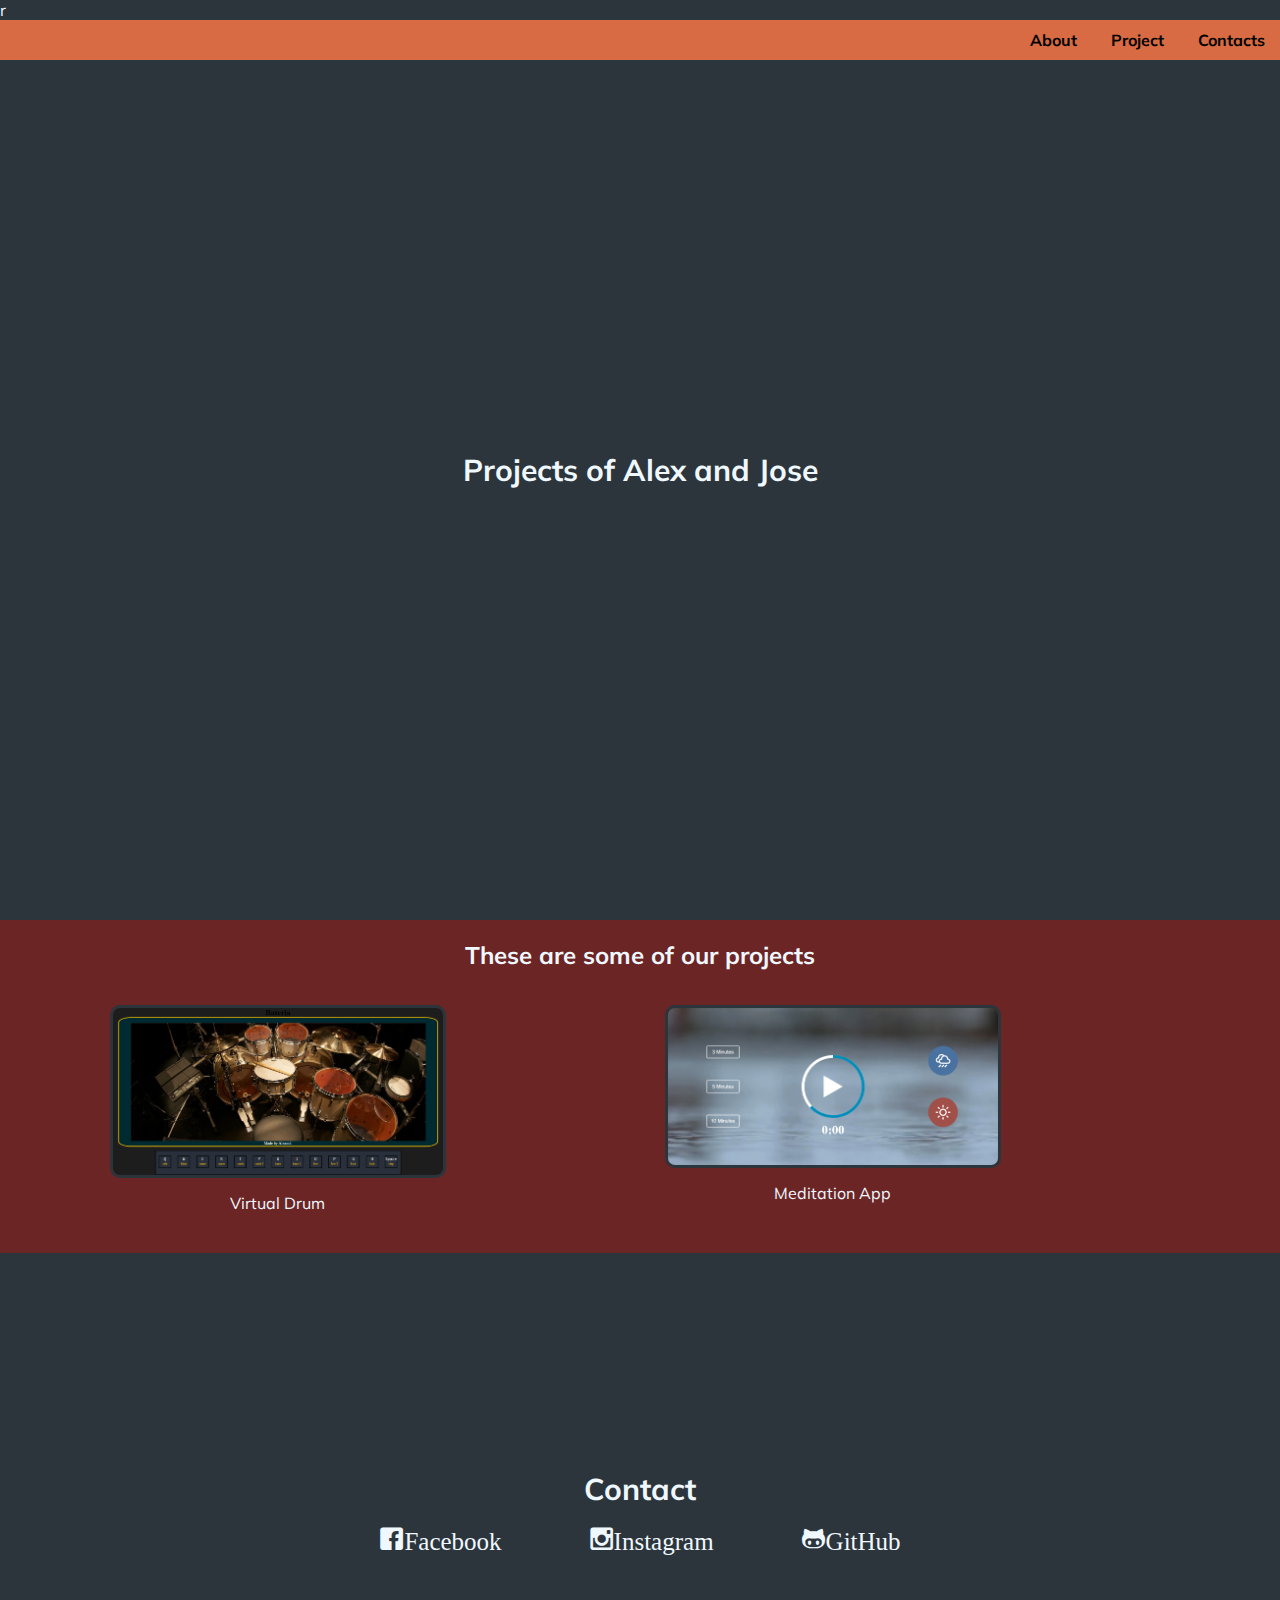
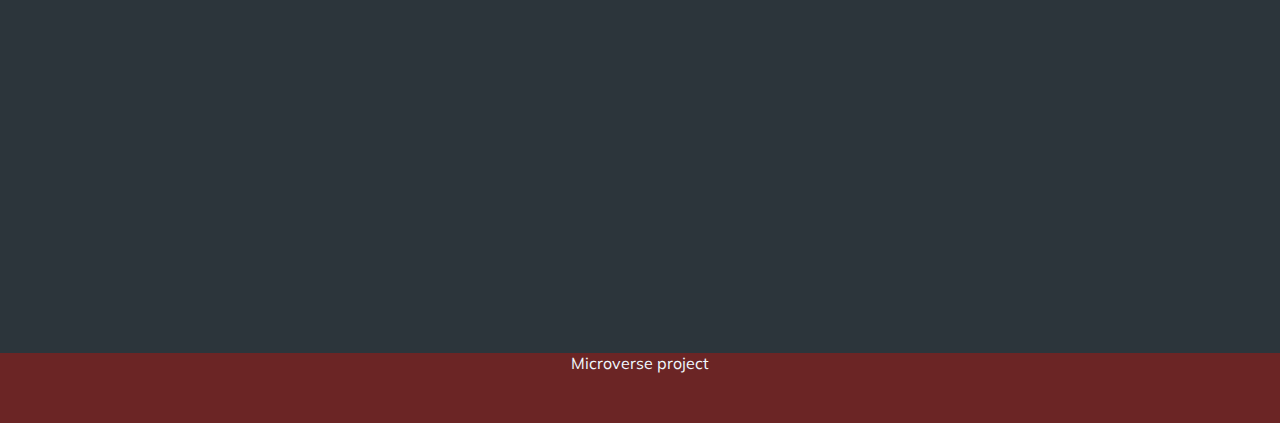
<file: index.html>
r<!DOCTYPE html>
<html lang="es" dir="ltr">

<head>
   
    <meta charset="utf-8" />
    <title>web de documentacion</title>
    <meta name="author" content="Alexoid" />
    <link rel="stylesheet" href="portafolio personal.css"/>
    <link href="https://fonts.googleapis.com/css?family=Roboto:400,700,900&display=swap" rel="stylesheet">
    <link href="https://fonts.googleapis.com/css?family=Muli:300,400,700&display=swap" rel="stylesheet">
    <link rel="stylesheet" href="fonts/style.css">
    <meta name="keywords" content="portafolio personal, diseñador web, ecuador, quito, "/>
    
    
    
</head>
<body>
    <div class="contenedor">
        <nav class="navbar" id="navbar">
            <ul>
                <li><a href="#welcome-section">About</a></li>
                <li><a href="#projects">Project</a></li>
                <li><a href="#profile-link">Contacts</a></li>

            </ul>
        </nav>
        <section id="welcome-section">
            <h1>Projects of Alex and Jose</h1>
        </section>
        <section id="projects">
            <h2>
                
                These are some of our projects
            </h2>
            <div class="cont">
                <div class="pro1"><a class="project-tile" href="https://alexoid1.github.io/Virtual-Drum/" target="_blank"><img src="imagenes/Virtual-Drum.png" alt="virtual drum"></a><div class="descripcion"><p >Virtual Drum</p></div></div>
               
                <div class="pro1"><a  href="https://sunnysparks.github.io/MeditationApp/" target="_blank"><img src="imagenes/screencapture.png" alt="Aplicacion de meditacion"></a><div class="descripcion"><p >Meditation App</p></div></div>
                
                </p></div></div>
                        
            </div>
            
            


        </section>
        <section class="infor" id="profile">

            <p class="contac">Contact</p>
            <a href="https://www.facebook.com/alex.zambrano.3511" target="_blank" id="profile-link"><span class="icon-facebook">Facebook</span></a>
            <a href="https://www.instagram.com/alexzambrano2610/" target="_blank"><span class="icon-instagram">Instagram</span></a>
            <a href="https://github.com/Alexoid1" target="_blank"><span class="icon-github">GitHub</span></a>

            


            
            




        </section>
        <footer>
            <p>Microverse project</p>
           
        </footer>


    </div>
    <script src="https://cdn.freecodecamp.org/testable-projects-fcc/v1/bundle.js"></script>

</body>
</html>
</file>
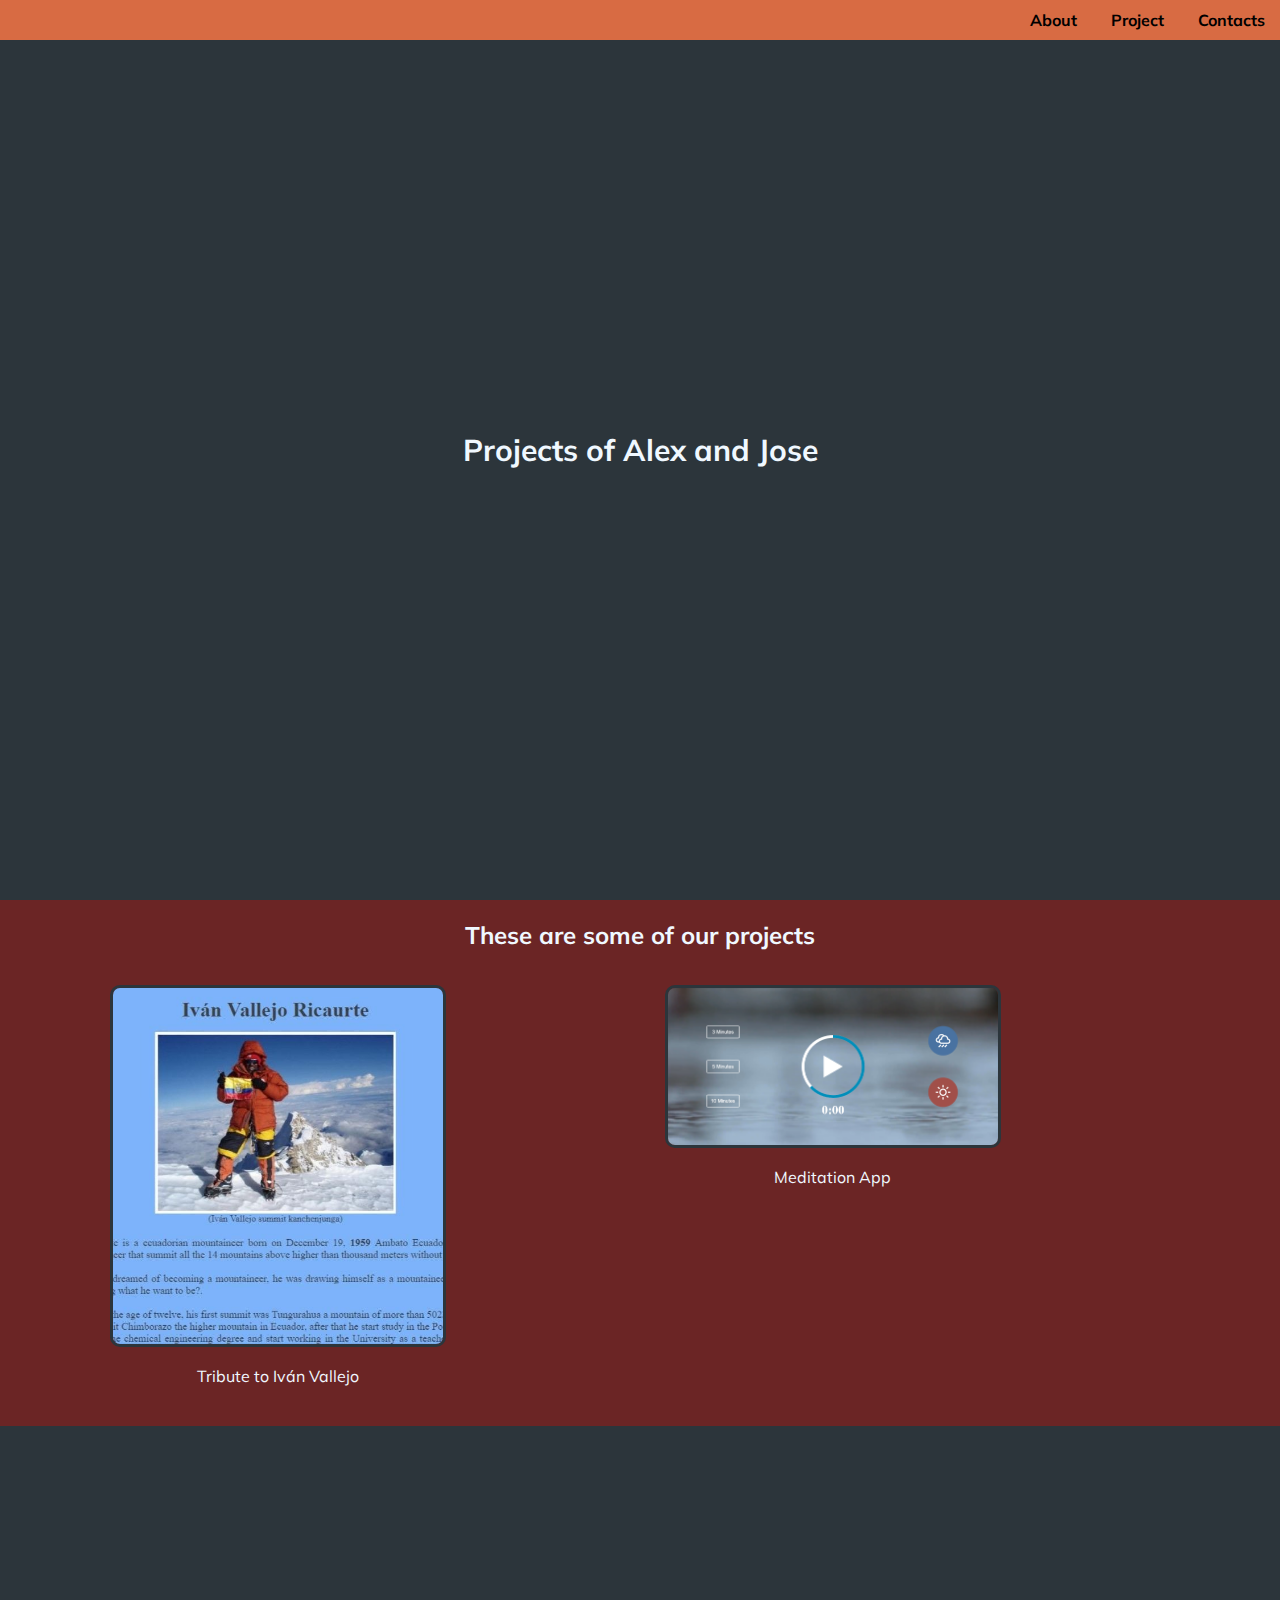
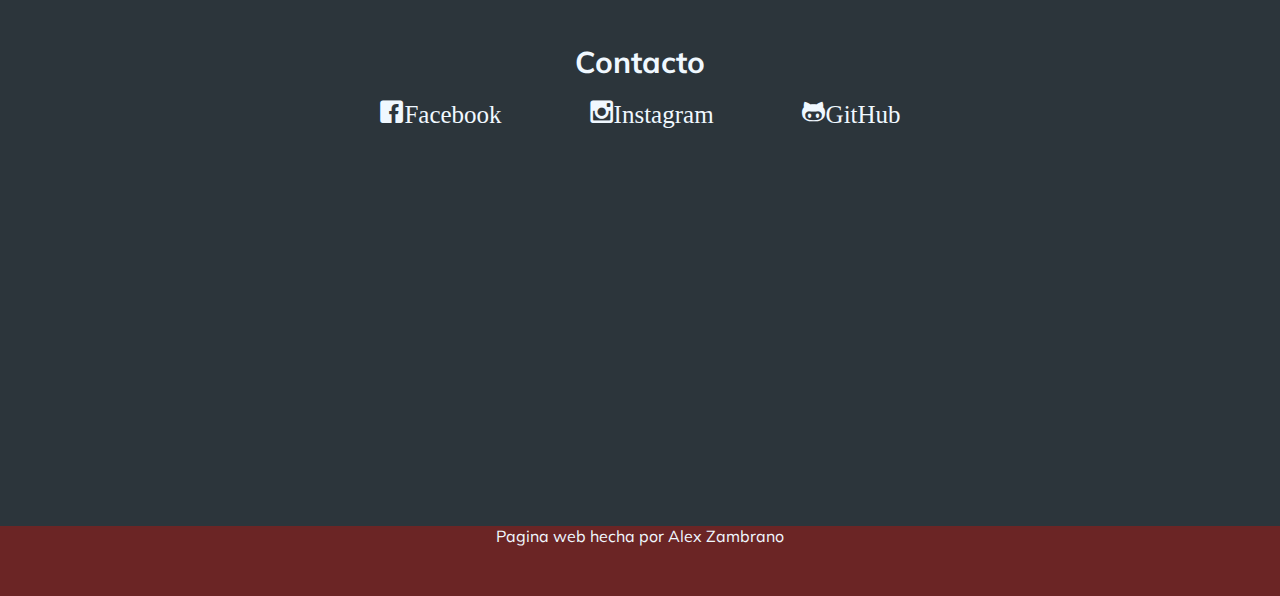
<file: portafolio personal.html>
<!DOCTYPE html>
<html lang="es" dir="ltr">

<head>
   
    <meta charset="utf-8" />
    <title>web de documentacion</title>
    <meta name="author" content="Alexoid" />
    <link rel="stylesheet" href="portafolio personal.css"/>
    <link href="https://fonts.googleapis.com/css?family=Roboto:400,700,900&display=swap" rel="stylesheet">
    <link href="https://fonts.googleapis.com/css?family=Muli:300,400,700&display=swap" rel="stylesheet">
    <link rel="stylesheet" href="fonts/style.css">
    <meta name="keywords" content="portafolio personal, diseñador web, ecuador, quito, "/>
    
    
    
</head>
<body>
    <div class="contenedor">
        <nav class="navbar" id="navbar">
            <ul>
                <li><a href="#welcome-section">About</a></li>
                <li><a href="#projects">Project</a></li>
                <li><a href="#profile-link">Contacts</a></li>

            </ul>
        </nav>
        <section id="welcome-section">
            <h1>Projects of Alex and Jose</h1>
        </section>
        <section id="projects">
            <h2>
                
                These are some of our projects
            </h2>
            <div class="cont">
                <div class="pro1"><a class="project-tile" href="https://alpinistivanvallejo.000webhostapp.com" target="_blank"><img src="imagenes/ivan vallejo.jpg" alt="proyecto Tributo Ivan"></a><div class="descripcion"><p >Tribute to Iván Vallejo</p></div></div>
               
                <div class="pro1"><a  href="https://sunnysparks.github.io/MeditationApp/" target="_blank"><img src="imagenes/screencapture.png" alt="Aplicacion de meditacion"></a><div class="descripcion"><p >Meditation App</p></div></div>
                
                </p></div></div>
                        
            </div>
            
            


        </section>
        <section class="infor" id="profile">

            <p class="contac">Contacto</p>
            <a href="https://www.facebook.com/alex.zambrano.3511" target="_blank" id="profile-link"><span class="icon-facebook">Facebook</span></a>
            <a href="https://www.instagram.com/alexzambrano2610/" target="_blank"><span class="icon-instagram">Instagram</span></a>
            <a href="https://github.com/Alexoid1" target="_blank"><span class="icon-github">GitHub</span></a>

            


            
            




        </section>
        <footer>
            <p>Pagina web hecha por Alex Zambrano</p>
           
        </footer>


    </div>
    <script src="https://cdn.freecodecamp.org/testable-projects-fcc/v1/bundle.js"></script>

</body>
</html>
</file>
<file: portafolio personal.css>
*{
    padding: 0px;
    margin: 0px;
    box-sizing: inherit;

}
*, *::before, *::after {
    box-sizing: inherit;
}
body{
    font-family: 'Muli', sans-serif;
    background:#2C353B;
    color: aliceblue;
}
nav{
    width: 100%;
    text-align: right;
    position: fixed;
    height: 40px;
    background:rgb(216, 107, 67);
   
}
nav li{
    display: inline-block;
    padding: 10px 15px 10px;
    
}
ul a{
    text-decoration: none;
    color:black;
    font-weight: bold;
}
#welcome-section{
    width: 100%;
    height: 100vh;
    display: flex;
    display:-webkit-flex;
    display:-ms-flexbox;
    justify-content: center;
    align-items:center;

}
h1{
     
    
    font-size: 30px;
}
#projects{
    background: rgb(107, 37, 37);
}
h2{
    text-align: center;
    padding: 20px;
}

.cont{
    margin:auto;
    width: 1300px;
    padding-bottom: 40px;
    display: flex;
    display:-webkit-flex;
    display:-ms-flexbox;
    flex-wrap:wrap;
    flex-direction:row;
    justify-content:space-around;

}
img{
    width: 330px;
    margin: 15px;
    border:3px solid #2C353B;
    border-radius: 10px;   
}
.contac{
    font-size: 30px;
    text-align: center;
    padding: 17px;
}
.descripcion {
    text-align: center;
    
}
.infor{
    height: 500px;
    text-align: center;
    font-size: 25px;
    font-weight: bold;
    padding-top: 200px;
   
    
}
.infor a{
    color:aliceblue;
    text-decoration: none;
    font-family: 'Muli', sans-serif;
    padding: 40px;
}
@media (max-width: 550px){
    body{
        font-size:60%;
    }
   
}
@media (max-width: 800px){
    img{
        width:250px;
    }
    .cont{
        width: 60%;
    }
}

footer{
    color:aliceblue;
    background: rgb(107, 37, 37);
    height: 70px;
    text-align: center;
    
}
</file>
<file: fonts/style.css>
@font-face {
  font-family: 'profesional';
  src:  url('profesional.eot?11tlbb');
  src:  url('profesional.eot?11tlbb#iefix') format('embedded-opentype'),
    url('profesional.ttf?11tlbb') format('truetype'),
    url('profesional.woff?11tlbb') format('woff'),
    url('profesional.svg?11tlbb#profesional') format('svg');
  font-weight: normal;
  font-style: normal;
}

[class^="icon-"], [class*=" icon-"] {
  /* use !important to prevent issues with browser extensions that change fonts */
  font-family: 'profesional' !important;
  speak: none;
  font-style: normal;
  font-weight: normal;
  font-variant: normal;
  text-transform: none;
  line-height: 1;

  /* Better Font Rendering =========== */
  -webkit-font-smoothing: antialiased;
  -moz-osx-font-smoothing: grayscale;
}

.icon-add-to-list:before {
  content: "\e900";
}
.icon-classic-computer:before {
  content: "\e901";
}
.icon-controller-fast-backward:before {
  content: "\e902";
}
.icon-creative-commons-attribution:before {
  content: "\e903";
}
.icon-creative-commons-noderivs:before {
  content: "\e904";
}
.icon-creative-commons-noncommercial-eu:before {
  content: "\e905";
}
.icon-creative-commons-noncommercial-us:before {
  content: "\e906";
}
.icon-creative-commons-public-domain:before {
  content: "\e907";
}
.icon-creative-commons-remix:before {
  content: "\e908";
}
.icon-creative-commons-share:before {
  content: "\e909";
}
.icon-creative-commons-sharealike:before {
  content: "\e90a";
}
.icon-creative-commons:before {
  content: "\e90b";
}
.icon-document-landscape:before {
  content: "\e90c";
}
.icon-remove-user:before {
  content: "\e90d";
}
.icon-warning:before {
  content: "\e90e";
}
.icon-arrow-bold-down:before {
  content: "\e90f";
}
.icon-arrow-bold-left:before {
  content: "\e910";
}
.icon-arrow-bold-right:before {
  content: "\e911";
}
.icon-arrow-bold-up:before {
  content: "\e912";
}
.icon-arrow-down:before {
  content: "\e913";
}
.icon-arrow-left:before {
  content: "\e914";
}
.icon-arrow-long-down:before {
  content: "\e915";
}
.icon-arrow-long-left:before {
  content: "\e916";
}
.icon-arrow-long-right:before {
  content: "\e917";
}
.icon-arrow-long-up:before {
  content: "\e918";
}
.icon-arrow-right:before {
  content: "\e919";
}
.icon-arrow-up:before {
  content: "\e91a";
}
.icon-arrow-with-circle-down:before {
  content: "\e91b";
}
.icon-arrow-with-circle-left:before {
  content: "\e91c";
}
.icon-arrow-with-circle-right:before {
  content: "\e91d";
}
.icon-arrow-with-circle-up:before {
  content: "\e91e";
}
.icon-bookmark:before {
  content: "\e91f";
}
.icon-bookmarks:before {
  content: "\e920";
}
.icon-chevron-down:before {
  content: "\e921";
}
.icon-chevron-left:before {
  content: "\e922";
}
.icon-chevron-right:before {
  content: "\e923";
}
.icon-chevron-small-down:before {
  content: "\e924";
}
.icon-chevron-small-left:before {
  content: "\e925";
}
.icon-chevron-small-right:before {
  content: "\e926";
}
.icon-chevron-small-up:before {
  content: "\e927";
}
.icon-chevron-thin-down:before {
  content: "\e928";
}
.icon-chevron-thin-left:before {
  content: "\e929";
}
.icon-chevron-thin-right:before {
  content: "\e92a";
}
.icon-chevron-thin-up:before {
  content: "\e92b";
}
.icon-chevron-up:before {
  content: "\e92c";
}
.icon-chevron-with-circle-down:before {
  content: "\e92d";
}
.icon-chevron-with-circle-left:before {
  content: "\e92e";
}
.icon-chevron-with-circle-right:before {
  content: "\e92f";
}
.icon-chevron-with-circle-up:before {
  content: "\e930";
}
.icon-cloud:before {
  content: "\e931";
}
.icon-controller-fast-forward:before {
  content: "\e932";
}
.icon-controller-jump-to-start:before {
  content: "\e933";
}
.icon-controller-next:before {
  content: "\e934";
}
.icon-controller-paus:before {
  content: "\e935";
}
.icon-controller-play:before {
  content: "\e936";
}
.icon-controller-record:before {
  content: "\e937";
}
.icon-controller-stop:before {
  content: "\e938";
}
.icon-controller-volume:before {
  content: "\e939";
}
.icon-dot-single:before {
  content: "\e93a";
}
.icon-dots-three-horizontal:before {
  content: "\e93b";
}
.icon-dots-three-vertical:before {
  content: "\e93c";
}
.icon-dots-two-horizontal:before {
  content: "\e93d";
}
.icon-dots-two-vertical:before {
  content: "\e93e";
}
.icon-download:before {
  content: "\e93f";
}
.icon-emoji-flirt:before {
  content: "\e940";
}
.icon-flow-branch:before {
  content: "\e941";
}
.icon-flow-cascade:before {
  content: "\e942";
}
.icon-flow-line:before {
  content: "\e943";
}
.icon-flow-parallel:before {
  content: "\e944";
}
.icon-flow-tree:before {
  content: "\e945";
}
.icon-install:before {
  content: "\e946";
}
.icon-layers:before {
  content: "\e947";
}
.icon-open-book:before {
  content: "\e948";
}
.icon-resize-100:before {
  content: "\e949";
}
.icon-resize-full-screen:before {
  content: "\e94a";
}
.icon-save:before {
  content: "\e94b";
}
.icon-select-arrows:before {
  content: "\e94c";
}
.icon-sound-mute:before {
  content: "\e94d";
}
.icon-sound:before {
  content: "\e94e";
}
.icon-trash:before {
  content: "\e94f";
}
.icon-triangle-down:before {
  content: "\e950";
}
.icon-triangle-left:before {
  content: "\e951";
}
.icon-triangle-right:before {
  content: "\e952";
}
.icon-triangle-up:before {
  content: "\e953";
}
.icon-uninstall:before {
  content: "\e954";
}
.icon-upload-to-cloud:before {
  content: "\e955";
}
.icon-upload:before {
  content: "\e956";
}
.icon-add-user:before {
  content: "\e957";
}
.icon-address:before {
  content: "\e958";
}
.icon-adjust:before {
  content: "\e959";
}
.icon-air:before {
  content: "\e95a";
}
.icon-aircraft-landing:before {
  content: "\e95b";
}
.icon-aircraft-take-off:before {
  content: "\e95c";
}
.icon-aircraft:before {
  content: "\e95d";
}
.icon-align-bottom:before {
  content: "\e95e";
}
.icon-align-horizontal-middle:before {
  content: "\e95f";
}
.icon-align-left:before {
  content: "\e960";
}
.icon-align-right:before {
  content: "\e961";
}
.icon-align-top:before {
  content: "\e962";
}
.icon-align-vertical-middle:before {
  content: "\e963";
}
.icon-archive:before {
  content: "\e964";
}
.icon-area-graph:before {
  content: "\e965";
}
.icon-attachment:before {
  content: "\e966";
}
.icon-awareness-ribbon:before {
  content: "\e967";
}
.icon-back-in-time:before {
  content: "\e968";
}
.icon-back:before {
  content: "\e969";
}
.icon-bar-graph:before {
  content: "\e96a";
}
.icon-battery:before {
  content: "\e96b";
}
.icon-beamed-note:before {
  content: "\e96c";
}
.icon-bell:before {
  content: "\e96d";
}
.icon-blackboard:before {
  content: "\e96e";
}
.icon-block:before {
  content: "\e96f";
}
.icon-book:before {
  content: "\e970";
}
.icon-bowl:before {
  content: "\e971";
}
.icon-box:before {
  content: "\e972";
}
.icon-briefcase:before {
  content: "\e973";
}
.icon-browser:before {
  content: "\e974";
}
.icon-brush:before {
  content: "\e975";
}
.icon-bucket:before {
  content: "\e976";
}
.icon-cake:before {
  content: "\e977";
}
.icon-calculator:before {
  content: "\e978";
}
.icon-calendar:before {
  content: "\e979";
}
.icon-camera:before {
  content: "\e97a";
}
.icon-ccw:before {
  content: "\e97b";
}
.icon-chat:before {
  content: "\e97c";
}
.icon-check:before {
  content: "\e97d";
}
.icon-circle-with-cross:before {
  content: "\e97e";
}
.icon-circle-with-minus:before {
  content: "\e97f";
}
.icon-circle-with-plus:before {
  content: "\e980";
}
.icon-circle:before {
  content: "\e981";
}
.icon-circular-graph:before {
  content: "\e982";
}
.icon-clapperboard:before {
  content: "\e983";
}
.icon-clipboard:before {
  content: "\e984";
}
.icon-clock:before {
  content: "\e985";
}
.icon-code:before {
  content: "\e986";
}
.icon-cog:before {
  content: "\e987";
}
.icon-colours:before {
  content: "\e988";
}
.icon-compass:before {
  content: "\e989";
}
.icon-copy:before {
  content: "\e98a";
}
.icon-credit-card:before {
  content: "\e98b";
}
.icon-credit:before {
  content: "\e98c";
}
.icon-cross:before {
  content: "\e98d";
}
.icon-cup:before {
  content: "\e98e";
}
.icon-cw:before {
  content: "\e98f";
}
.icon-cycle:before {
  content: "\e990";
}
.icon-database:before {
  content: "\e991";
}
.icon-dial-pad:before {
  content: "\e992";
}
.icon-direction:before {
  content: "\e993";
}
.icon-document:before {
  content: "\e994";
}
.icon-documents:before {
  content: "\e995";
}
.icon-drink:before {
  content: "\e996";
}
.icon-drive:before {
  content: "\e997";
}
.icon-drop:before {
  content: "\e998";
}
.icon-edit:before {
  content: "\e999";
}
.icon-email:before {
  content: "\e99a";
}
.icon-emoji-happy:before {
  content: "\e99b";
}
.icon-emoji-neutral:before {
  content: "\e99c";
}
.icon-emoji-sad:before {
  content: "\e99d";
}
.icon-erase:before {
  content: "\e99e";
}
.icon-eraser:before {
  content: "\e99f";
}
.icon-export:before {
  content: "\e9a0";
}
.icon-eye:before {
  content: "\e9a1";
}
.icon-feather:before {
  content: "\e9a2";
}
.icon-flag:before {
  content: "\e9a3";
}
.icon-flash:before {
  content: "\e9a4";
}
.icon-flashlight:before {
  content: "\e9a5";
}
.icon-flat-brush:before {
  content: "\e9a6";
}
.icon-folder-images:before {
  content: "\e9a7";
}
.icon-folder-music:before {
  content: "\e9a8";
}
.icon-folder-video:before {
  content: "\e9a9";
}
.icon-folder:before {
  content: "\e9aa";
}
.icon-forward:before {
  content: "\e9ab";
}
.icon-funnel:before {
  content: "\e9ac";
}
.icon-game-controller:before {
  content: "\e9ad";
}
.icon-gauge:before {
  content: "\e9ae";
}
.icon-globe:before {
  content: "\e9af";
}
.icon-graduation-cap:before {
  content: "\e9b0";
}
.icon-grid:before {
  content: "\e9b1";
}
.icon-hair-cross:before {
  content: "\e9b2";
}
.icon-hand:before {
  content: "\e9b3";
}
.icon-heart-outlined:before {
  content: "\e9b4";
}
.icon-heart:before {
  content: "\e9b5";
}
.icon-help-with-circle:before {
  content: "\e9b6";
}
.icon-help:before {
  content: "\e9b7";
}
.icon-home:before {
  content: "\e9b8";
}
.icon-hour-glass:before {
  content: "\e9b9";
}
.icon-image-inverted:before {
  content: "\e9ba";
}
.icon-image:before {
  content: "\e9bb";
}
.icon-images:before {
  content: "\e9bc";
}
.icon-inbox:before {
  content: "\e9bd";
}
.icon-infinity:before {
  content: "\e9be";
}
.icon-info-with-circle:before {
  content: "\e9bf";
}
.icon-info:before {
  content: "\e9c0";
}
.icon-key:before {
  content: "\e9c1";
}
.icon-keyboard:before {
  content: "\e9c2";
}
.icon-lab-flask:before {
  content: "\e9c3";
}
.icon-landline:before {
  content: "\e9c4";
}
.icon-language:before {
  content: "\e9c5";
}
.icon-laptop:before {
  content: "\e9c6";
}
.icon-leaf:before {
  content: "\e9c7";
}
.icon-level-down:before {
  content: "\e9c8";
}
.icon-level-up:before {
  content: "\e9c9";
}
.icon-lifebuoy:before {
  content: "\e9ca";
}
.icon-light-bulb:before {
  content: "\e9cb";
}
.icon-light-down:before {
  content: "\e9cc";
}
.icon-light-up:before {
  content: "\e9cd";
}
.icon-line-graph:before {
  content: "\e9ce";
}
.icon-link:before {
  content: "\e9cf";
}
.icon-list:before {
  content: "\e9d0";
}
.icon-location-pin:before {
  content: "\e9d1";
}
.icon-location:before {
  content: "\e9d2";
}
.icon-lock-open:before {
  content: "\e9d3";
}
.icon-lock:before {
  content: "\e9d4";
}
.icon-log-out:before {
  content: "\e9d5";
}
.icon-login:before {
  content: "\e9d6";
}
.icon-loop:before {
  content: "\e9d7";
}
.icon-magnet:before {
  content: "\e9d8";
}
.icon-magnifying-glass:before {
  content: "\e9d9";
}
.icon-mail:before {
  content: "\e9da";
}
.icon-man:before {
  content: "\e9db";
}
.icon-map:before {
  content: "\e9dc";
}
.icon-mask:before {
  content: "\e9dd";
}
.icon-medal:before {
  content: "\e9de";
}
.icon-megaphone:before {
  content: "\e9df";
}
.icon-menu:before {
  content: "\e9e0";
}
.icon-message:before {
  content: "\e9e1";
}
.icon-mic:before {
  content: "\e9e2";
}
.icon-minus:before {
  content: "\e9e3";
}
.icon-mobile:before {
  content: "\e9e4";
}
.icon-modern-mic:before {
  content: "\e9e5";
}
.icon-moon:before {
  content: "\e9e6";
}
.icon-mouse:before {
  content: "\e9e7";
}
.icon-music:before {
  content: "\e9e8";
}
.icon-network:before {
  content: "\e9e9";
}
.icon-new-message:before {
  content: "\e9ea";
}
.icon-new:before {
  content: "\e9eb";
}
.icon-news:before {
  content: "\e9ec";
}
.icon-note:before {
  content: "\e9ed";
}
.icon-notification:before {
  content: "\e9ee";
}
.icon-old-mobile:before {
  content: "\e9ef";
}
.icon-old-phone:before {
  content: "\e9f0";
}
.icon-palette:before {
  content: "\e9f1";
}
.icon-paper-plane:before {
  content: "\e9f2";
}
.icon-pencil:before {
  content: "\e9f3";
}
.icon-phone:before {
  content: "\e9f4";
}
.icon-pie-chart:before {
  content: "\e9f5";
}
.icon-pin:before {
  content: "\e9f6";
}
.icon-plus:before {
  content: "\e9f7";
}
.icon-popup:before {
  content: "\e9f8";
}
.icon-power-plug:before {
  content: "\e9f9";
}
.icon-price-ribbon:before {
  content: "\e9fa";
}
.icon-price-tag:before {
  content: "\e9fb";
}
.icon-print:before {
  content: "\e9fc";
}
.icon-progress-empty:before {
  content: "\e9fd";
}
.icon-progress-full:before {
  content: "\e9fe";
}
.icon-progress-one:before {
  content: "\e9ff";
}
.icon-progress-two:before {
  content: "\ea00";
}
.icon-publish:before {
  content: "\ea01";
}
.icon-quote:before {
  content: "\ea02";
}
.icon-radio:before {
  content: "\ea03";
}
.icon-reply-all:before {
  content: "\ea04";
}
.icon-reply:before {
  content: "\ea05";
}
.icon-retweet:before {
  content: "\ea06";
}
.icon-rocket:before {
  content: "\ea07";
}
.icon-round-brush:before {
  content: "\ea08";
}
.icon-rss:before {
  content: "\ea09";
}
.icon-ruler:before {
  content: "\ea0a";
}
.icon-scissors:before {
  content: "\ea0b";
}
.icon-share-alternitive:before {
  content: "\ea0c";
}
.icon-share:before {
  content: "\ea0d";
}
.icon-shareable:before {
  content: "\ea0e";
}
.icon-shield:before {
  content: "\ea0f";
}
.icon-shop:before {
  content: "\ea10";
}
.icon-shopping-bag:before {
  content: "\ea11";
}
.icon-shopping-basket:before {
  content: "\ea12";
}
.icon-shopping-cart:before {
  content: "\ea13";
}
.icon-shuffle:before {
  content: "\ea14";
}
.icon-signal:before {
  content: "\ea15";
}
.icon-sound-mix:before {
  content: "\ea16";
}
.icon-sports-club:before {
  content: "\ea17";
}
.icon-spreadsheet:before {
  content: "\ea18";
}
.icon-squared-cross:before {
  content: "\ea19";
}
.icon-squared-minus:before {
  content: "\ea1a";
}
.icon-squared-plus:before {
  content: "\ea1b";
}
.icon-star-outlined:before {
  content: "\ea1c";
}
.icon-star:before {
  content: "\ea1d";
}
.icon-stopwatch:before {
  content: "\ea1e";
}
.icon-suitcase:before {
  content: "\ea1f";
}
.icon-swap:before {
  content: "\ea20";
}
.icon-sweden:before {
  content: "\ea21";
}
.icon-switch:before {
  content: "\ea22";
}
.icon-tablet:before {
  content: "\ea23";
}
.icon-tag:before {
  content: "\ea24";
}
.icon-text-document-inverted:before {
  content: "\ea25";
}
.icon-text-document:before {
  content: "\ea26";
}
.icon-text:before {
  content: "\ea27";
}
.icon-thermometer:before {
  content: "\ea28";
}
.icon-thumbs-down:before {
  content: "\ea29";
}
.icon-thumbs-up:before {
  content: "\ea2a";
}
.icon-thunder-cloud:before {
  content: "\ea2b";
}
.icon-ticket:before {
  content: "\ea2c";
}
.icon-time-slot:before {
  content: "\ea2d";
}
.icon-tools:before {
  content: "\ea2e";
}
.icon-traffic-cone:before {
  content: "\ea2f";
}
.icon-tree:before {
  content: "\ea30";
}
.icon-trophy:before {
  content: "\ea31";
}
.icon-tv:before {
  content: "\ea32";
}
.icon-typing:before {
  content: "\ea33";
}
.icon-unread:before {
  content: "\ea34";
}
.icon-untag:before {
  content: "\ea35";
}
.icon-user:before {
  content: "\ea36";
}
.icon-users:before {
  content: "\ea37";
}
.icon-v-card:before {
  content: "\ea38";
}
.icon-video:before {
  content: "\ea39";
}
.icon-vinyl:before {
  content: "\ea3a";
}
.icon-voicemail:before {
  content: "\ea3b";
}
.icon-wallet:before {
  content: "\ea3c";
}
.icon-water:before {
  content: "\ea3d";
}
.icon-500px-with-circle:before {
  content: "\ea3e";
}
.icon-500px:before {
  content: "\ea3f";
}
.icon-basecamp:before {
  content: "\ea40";
}
.icon-behance:before {
  content: "\ea41";
}
.icon-creative-cloud:before {
  content: "\ea42";
}
.icon-dropbox:before {
  content: "\ea43";
}
.icon-evernote:before {
  content: "\ea44";
}
.icon-flattr:before {
  content: "\ea45";
}
.icon-foursquare:before {
  content: "\ea46";
}
.icon-google-drive:before {
  content: "\ea47";
}
.icon-google-hangouts:before {
  content: "\ea48";
}
.icon-grooveshark:before {
  content: "\ea49";
}
.icon-icloud:before {
  content: "\ea4a";
}
.icon-mixi:before {
  content: "\ea4b";
}
.icon-onedrive:before {
  content: "\ea4c";
}
.icon-paypal:before {
  content: "\ea4d";
}
.icon-picasa:before {
  content: "\ea4e";
}
.icon-qq:before {
  content: "\ea4f";
}
.icon-rdio-with-circle:before {
  content: "\ea50";
}
.icon-renren:before {
  content: "\ea51";
}
.icon-scribd:before {
  content: "\ea52";
}
.icon-sina-weibo:before {
  content: "\ea53";
}
.icon-skype-with-circle:before {
  content: "\ea54";
}
.icon-skype:before {
  content: "\ea55";
}
.icon-slideshare:before {
  content: "\ea56";
}
.icon-smashing:before {
  content: "\ea57";
}
.icon-soundcloud:before {
  content: "\ea58";
}
.icon-spotify-with-circle:before {
  content: "\ea59";
}
.icon-spotify:before {
  content: "\ea5a";
}
.icon-swarm:before {
  content: "\ea5b";
}
.icon-vine-with-circle:before {
  content: "\ea5c";
}
.icon-vine:before {
  content: "\ea5d";
}
.icon-vk-alternitive:before {
  content: "\ea5e";
}
.icon-vk-with-circle:before {
  content: "\ea5f";
}
.icon-vk:before {
  content: "\ea60";
}
.icon-xing-with-circle:before {
  content: "\ea61";
}
.icon-xing:before {
  content: "\ea62";
}
.icon-yelp:before {
  content: "\ea63";
}
.icon-dribbble-with-circle:before {
  content: "\ea64";
}
.icon-dribbble:before {
  content: "\ea65";
}
.icon-facebook-with-circle:before {
  content: "\ea66";
}
.icon-facebook:before {
  content: "\ea67";
}
.icon-flickr-with-circle:before {
  content: "\ea68";
}
.icon-flickr:before {
  content: "\ea69";
}
.icon-github-with-circle:before {
  content: "\ea6a";
}
.icon-github:before {
  content: "\ea6b";
}
.icon-google-with-circle:before {
  content: "\ea6c";
}
.icon-google:before {
  content: "\ea6d";
}
.icon-instagram-with-circle:before {
  content: "\ea6e";
}
.icon-instagram:before {
  content: "\ea6f";
}
.icon-lastfm-with-circle:before {
  content: "\ea70";
}
.icon-lastfm:before {
  content: "\ea71";
}
.icon-linkedin-with-circle:before {
  content: "\ea72";
}
.icon-linkedin:before {
  content: "\ea73";
}
.icon-pinterest-with-circle:before {
  content: "\ea74";
}
.icon-pinterest:before {
  content: "\ea75";
}
.icon-rdio:before {
  content: "\ea76";
}
.icon-stumbleupon-with-circle:before {
  content: "\ea77";
}
.icon-stumbleupon:before {
  content: "\ea78";
}
.icon-tumblr-with-circle:before {
  content: "\ea79";
}
.icon-tumblr:before {
  content: "\ea7a";
}
.icon-twitter-with-circle:before {
  content: "\ea7b";
}
.icon-twitter:before {
  content: "\ea7c";
}
.icon-vimeo-with-circle:before {
  content: "\ea7d";
}
.icon-vimeo:before {
  content: "\ea7e";
}
.icon-youtube-with-circle:before {
  content: "\ea7f";
}
.icon-youtube:before {
  content: "\ea80";
}
</file>
